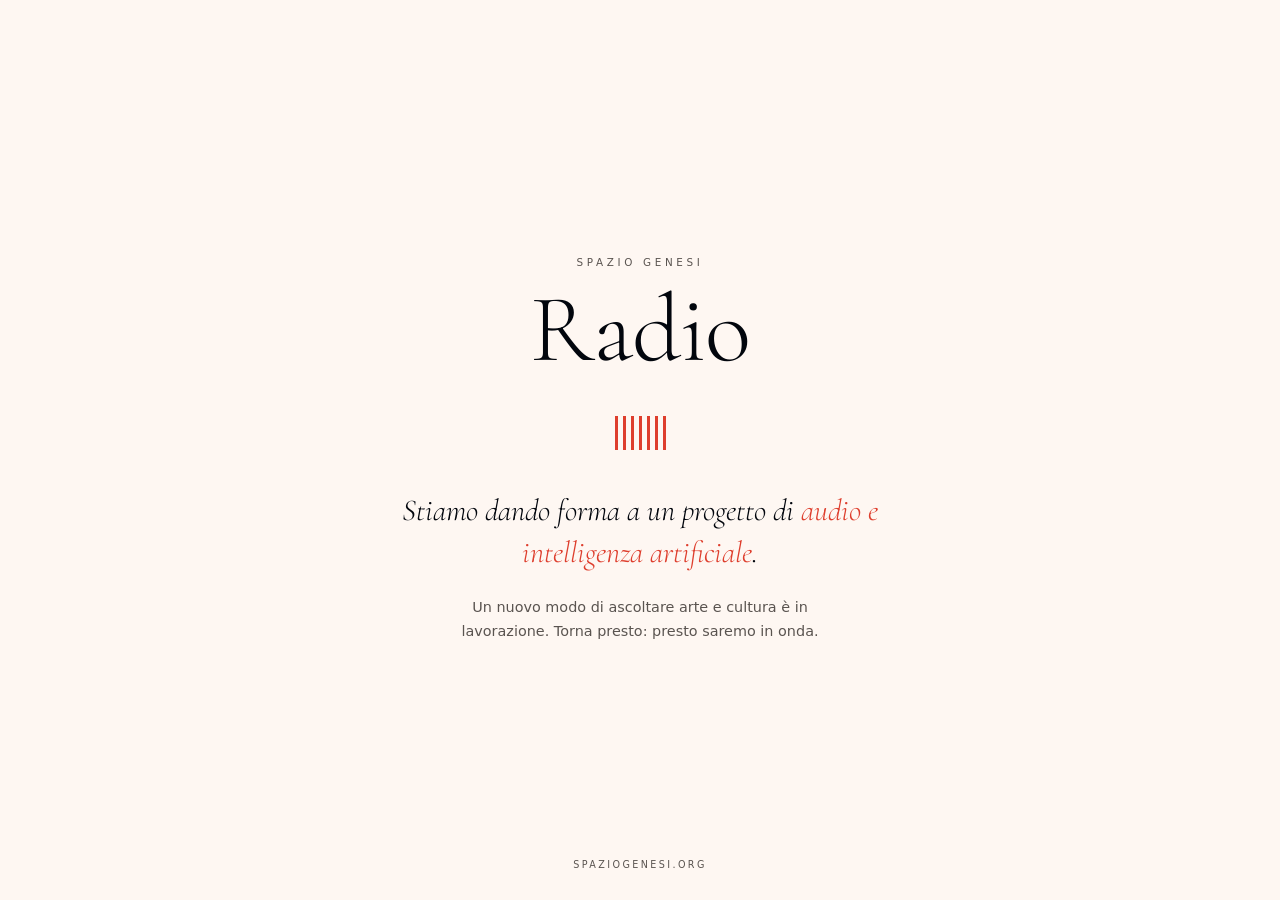
<file: index.html>
<!DOCTYPE html>
<html lang="it">
<head>
  <meta charset="UTF-8" />
  <meta name="viewport" content="width=device-width, initial-scale=1.0" />
  <title>Radio Spazio Genesi — In arrivo</title>
  <meta name="description" content="Spazio Genesi sta lavorando a un nuovo progetto di audio e intelligenza artificiale." />
  <meta name="robots" content="noindex" />
  <link rel="preconnect" href="https://fonts.googleapis.com" />
  <link rel="preconnect" href="https://fonts.gstatic.com" crossorigin />
  <link href="https://fonts.googleapis.com/css2?family=Cormorant+Garamond:ital,wght@0,300;1,300&display=swap" rel="stylesheet" />
  <style>
    *, *::before, *::after { box-sizing: border-box; margin: 0; padding: 0; }

    :root {
      --background: oklch(98% .01 60);
      --foreground: oklch(12% .02 250);
      --accent: oklch(60% .2 30);
      --border: oklch(90% .01 60);
      --muted-foreground: oklch(45% .01 60);
    }

    body {
      background-color: var(--background);
      color: var(--foreground);
      font-family: ui-sans-serif, system-ui, sans-serif;
      min-height: 100vh;
      display: flex;
      flex-direction: column;
      align-items: center;
      justify-content: center;
      text-align: center;
      padding: 2rem 1.5rem;
    }

    main {
      max-width: 540px;
      display: flex;
      flex-direction: column;
      align-items: center;
    }

    .eyebrow {
      font-size: 0.65rem;
      letter-spacing: 0.35em;
      text-transform: uppercase;
      color: var(--muted-foreground);
      margin-bottom: 1rem;
    }

    h1 {
      font-family: "Cormorant Garamond", Georgia, serif;
      font-weight: 300;
      font-size: clamp(3.5rem, 12vw, 6rem);
      line-height: 0.95;
      letter-spacing: -0.01em;
    }

    /* Signature: barre audio che "respirano" — l'attesa di un suono che arriverà */
    .bars {
      display: flex;
      align-items: flex-end;
      gap: 5px;
      height: 34px;
      margin: 2.5rem 0;
    }

    .bars span {
      width: 3px;
      background: var(--accent);
      height: 100%;
      transform-origin: bottom;
      animation: breathe 2.4s ease-in-out infinite;
    }

    .bars span:nth-child(1) { animation-delay: 0s;    }
    .bars span:nth-child(2) { animation-delay: 0.2s;  }
    .bars span:nth-child(3) { animation-delay: 0.4s;  }
    .bars span:nth-child(4) { animation-delay: 0.6s;  }
    .bars span:nth-child(5) { animation-delay: 0.3s;  }
    .bars span:nth-child(6) { animation-delay: 0.5s;  }
    .bars span:nth-child(7) { animation-delay: 0.1s;  }

    @keyframes breathe {
      0%, 100% { transform: scaleY(0.18); opacity: 0.5; }
      50%      { transform: scaleY(1);    opacity: 1;   }
    }

    .lead {
      font-family: "Cormorant Garamond", Georgia, serif;
      font-weight: 300;
      font-style: italic;
      font-size: clamp(1.4rem, 4vw, 1.9rem);
      line-height: 1.4;
      margin-bottom: 1.25rem;
    }

    .lead em { color: var(--accent); font-style: italic; }

    .note {
      font-size: 0.9rem;
      line-height: 1.7;
      color: var(--muted-foreground);
      max-width: 400px;
    }

    footer {
      position: fixed;
      bottom: 1.75rem;
      left: 0;
      right: 0;
      text-align: center;
    }

    footer a {
      font-size: 0.6rem;
      letter-spacing: 0.25em;
      text-transform: uppercase;
      color: var(--muted-foreground);
      text-decoration: none;
    }

    footer a:hover { color: var(--accent); }

    @media (prefers-reduced-motion: reduce) {
      .bars span { animation: none; transform: scaleY(0.4); opacity: 0.7; }
    }
  </style>
</head>
<body>

  <main>
    <span class="eyebrow">Spazio Genesi</span>
    <h1>Radio</h1>

    <div class="bars" aria-hidden="true">
      <span></span><span></span><span></span><span></span><span></span><span></span><span></span>
    </div>

    <p class="lead">Stiamo dando forma a un progetto di <em>audio e intelligenza artificiale</em>.</p>
    <p class="note">Un nuovo modo di ascoltare arte e cultura è in lavorazione. Torna presto: presto saremo in onda.</p>
  </main>

  <footer>
    <a href="https://spaziogenesi.org" target="_blank" rel="noopener">spaziogenesi.org</a>
  </footer>

</body>
</html>
</file>
